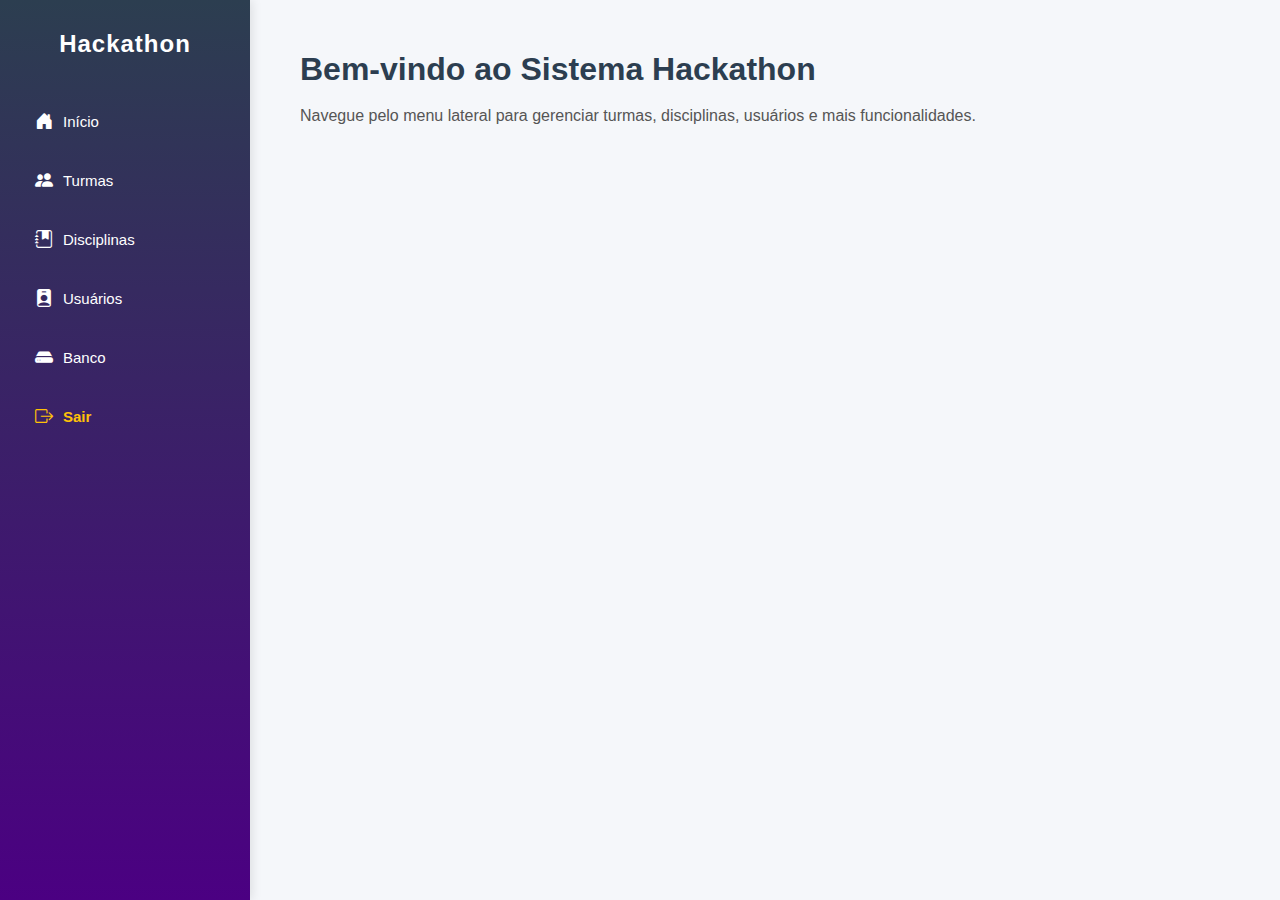
<file: hackathon/src/main/resources/templates/index.html>
<!DOCTYPE html>
<html lang="pt-BR" xmlns:th="http://www.thymeleaf.org" xmlns:sec="http://www.w3.org/1999/xhtml">
<head>
    <meta charset="UTF-8">
    <title>Hackathon</title>
    <meta name="viewport" content="width=device-width, initial-scale=1">

    <!-- Bootstrap e ícones -->
    <link href="https://cdn.jsdelivr.net/npm/bootstrap@5.3.0-alpha3/dist/css/bootstrap.min.css" rel="stylesheet">
    <link href="https://cdn.jsdelivr.net/npm/bootstrap-icons@1.10.5/font/bootstrap-icons.css" rel="stylesheet">

    <style>
        body {
            margin: 0;
            display: flex;
            font-family: 'Segoe UI', Tahoma, Geneva, Verdana, sans-serif;
            background-color: #f5f7fa;
        }

        .sidebar {
            width: 250px;
            height: 100vh;
            background: linear-gradient(to bottom, #2c3e50, #4b0082); /* azul escuro para roxo */
            color: #ffffff;
            padding: 30px 20px;
            box-shadow: 2px 0 10px rgba(0, 0, 0, 0.1);
        }

        .sidebar h2 {
            font-size: 24px;
            font-weight: 600;
            text-align: center;
            margin-bottom: 40px;
            letter-spacing: 1px;
        }

        .sidebar a {
            display: flex;
            align-items: center;
            color: #ffffff;
            text-decoration: none;
            padding: 10px 15px;
            margin-bottom: 12px;
            border-radius: 6px;
            transition: all 0.3s ease;
            font-size: 15px;
        }

        .sidebar a i {
            margin-right: 10px;
            font-size: 18px;
        }

        .sidebar a:hover {
            background-color: rgba(255, 255, 255, 0.1);
            padding-left: 20px;
        }

        .main-content {
            flex-grow: 1;
            padding: 50px;
        }

        .main-content h1 {
            font-size: 32px;
            font-weight: 600;
            color: #2c3e50;
        }

        .main-content p {
            font-size: 16px;
            color: #555;
        }

        @media (max-width: 768px) {
            .sidebar {
                display: none;
            }
        }
    </style>
</head>
<body>

<!-- Sidebar -->
<div class="sidebar">
    <h2>Hackathon</h2>
    <a th:href="@{/}"><i class="bi bi-house-door-fill"></i> Início</a>
    <a th:href="@{/turmas}"><i class="bi bi-people-fill"></i> Turmas</a>
    <a th:href="@{/disciplinas}"><i class="bi bi-journal-bookmark-fill"></i> Disciplinas</a>
    <a sec:authorize="hasRole('ADMIN')" th:href="@{/usuarios}"><i class="bi bi-person-badge-fill"></i> Usuários</a>
    <a sec:authorize="hasRole('ADMIN')" th:href="@{/banco}" target="_blank"><i class="bi bi-hdd-fill"></i> Banco</a>
    <a th:href="@{/logout}" class="text-warning fw-semibold"><i class="bi bi-box-arrow-right"></i> Sair</a>
</div>

<!-- Conteúdo principal -->
<div class="main-content">
    <h1>Bem-vindo ao Sistema Hackathon</h1>
    <p class="mt-3">Navegue pelo menu lateral para gerenciar turmas, disciplinas, usuários e mais funcionalidades.</p>
</div>

</body>
</html>
</file>
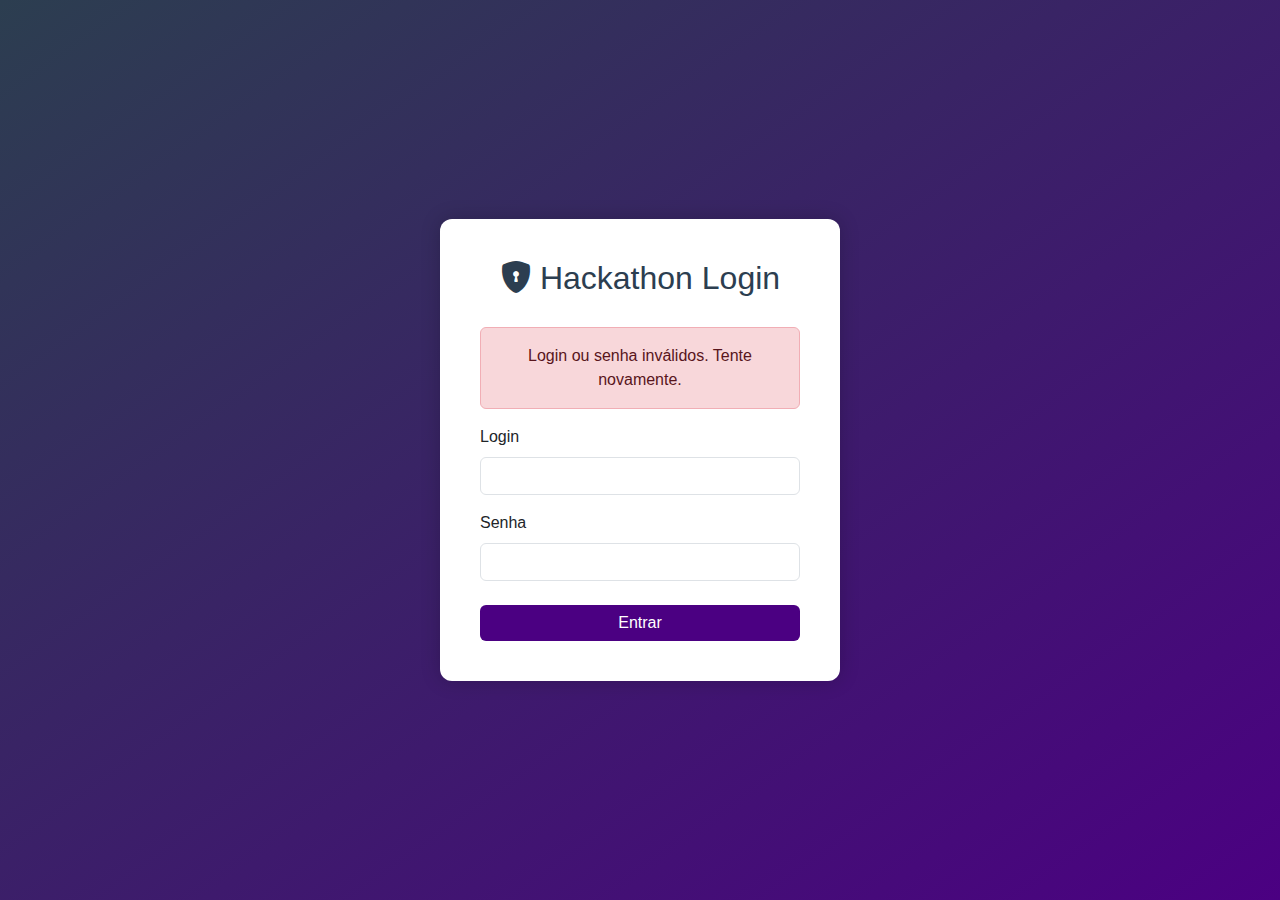
<file: hackathon/src/main/resources/templates/login.html>
<!DOCTYPE html>
<html lang="pt-BR" xmlns:th="http://www.thymeleaf.org">
<head>
    <meta charset="UTF-8">
    <title>Login - Hackathon</title>
    <meta name="viewport" content="width=device-width, initial-scale=1">

    <!-- Bootstrap + Icons -->
    <link href="https://cdn.jsdelivr.net/npm/bootstrap@5.3.0-alpha3/dist/css/bootstrap.min.css" rel="stylesheet">
    <link href="https://cdn.jsdelivr.net/npm/bootstrap-icons@1.10.5/font/bootstrap-icons.css" rel="stylesheet">

    <style>
        body {
            margin: 0;
            height: 100vh;
            display: flex;
            align-items: center;
            justify-content: center;
            background: linear-gradient(to bottom right, #2c3e50, #4b0082);
            font-family: 'Segoe UI', Tahoma, Geneva, Verdana, sans-serif;
        }

        .login-box {
            background-color: #ffffff;
            padding: 40px;
            border-radius: 12px;
            box-shadow: 0 0 20px rgba(0,0,0,0.2);
            width: 100%;
            max-width: 400px;
        }

        .login-box h2 {
            margin-bottom: 30px;
            text-align: center;
            color: #2c3e50;
        }

        .form-control:focus {
            border-color: #4b0082;
            box-shadow: 0 0 0 0.2rem rgba(75, 0, 130, 0.25);
        }

        .btn-login {
            background-color: #4b0082;
            border: none;
        }

        .btn-login:hover {
            background-color: #3a0066;
        }
    </style>
</head>
<body>

<div class="login-box">
    <h2><i class="bi bi-shield-lock-fill me-2"></i>Hackathon Login</h2>


    <div th:if="${param.error}" class="alert alert-danger text-center" role="alert">
        Login ou senha inválidos. Tente novamente.
    </div>

    <form th:action="@{/login}" method="post">
        <div class="mb-3">
            <label class="form-label" for="username">Login</label>
            <input class="form-control" id="username" name="username" type="text" required>
        </div>

        <div class="mb-4">
            <label class="form-label" for="password">Senha</label>
            <input class="form-control" id="password" name="password" type="password" required>
        </div>

        <div class="d-grid">
            <button class="btn btn-login text-white" type="submit">Entrar</button>
        </div>
    </form>
</div>

</body>
</html>
</file>
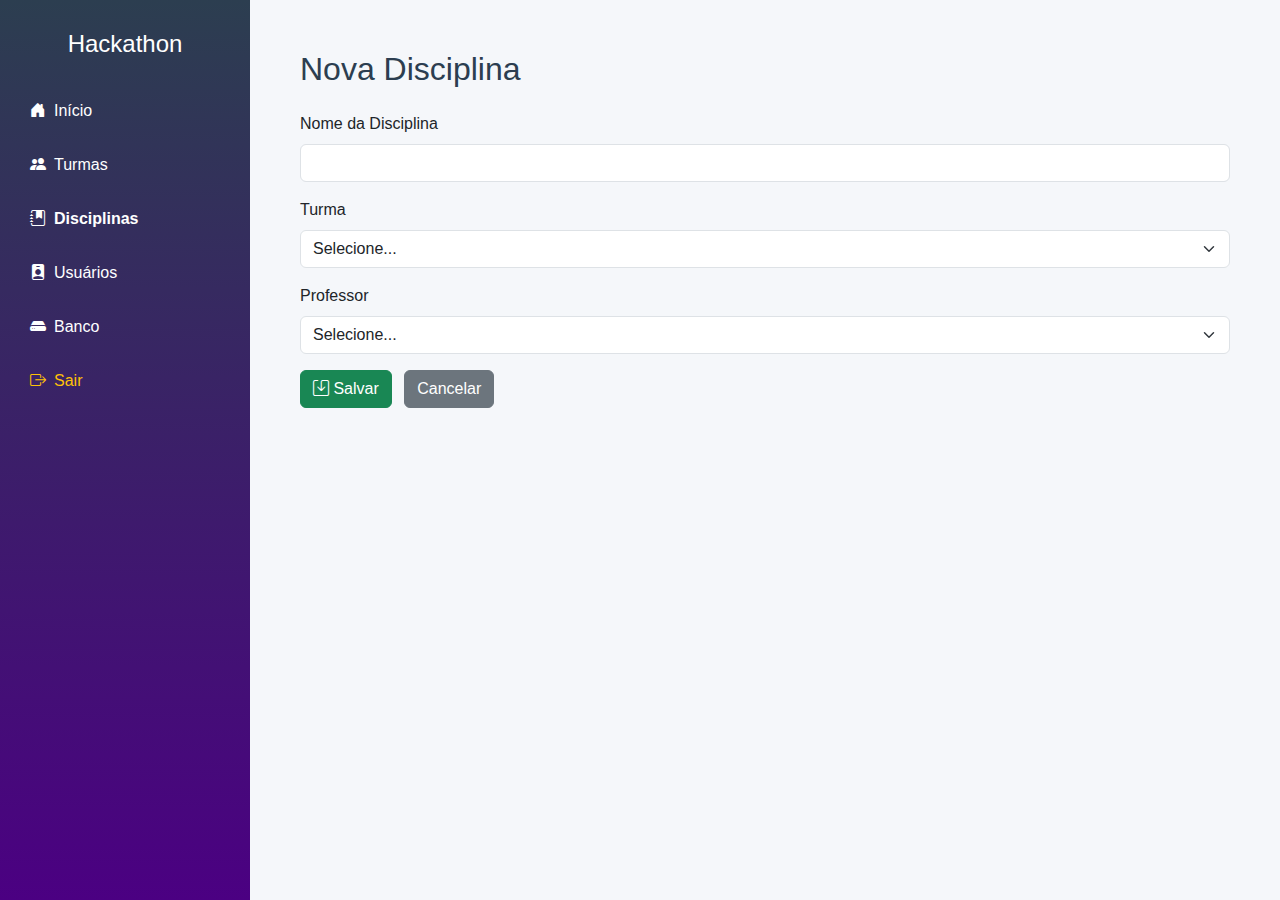
<file: hackathon/src/main/resources/templates/disciplinas/formulario.html>
<!DOCTYPE html>
<html lang="pt-BR" xmlns:th="http://www.thymeleaf.org">
<head>
    <meta charset="UTF-8">
    <title>Cadastro de Disciplina - Hackathon</title>
    <link href="https://cdn.jsdelivr.net/npm/bootstrap@5.3.0-alpha3/dist/css/bootstrap.min.css" rel="stylesheet">
    <link href="https://cdn.jsdelivr.net/npm/bootstrap-icons@1.10.5/font/bootstrap-icons.css" rel="stylesheet">
    <style>
        body {
            display: flex;
            font-family: 'Segoe UI', sans-serif;
        }

        .sidebar {
            width: 250px;
            height: 100vh;
            background: linear-gradient(to bottom, #2c3e50, #4b0082);
            color: white;
            padding: 30px 20px;
        }

        .sidebar h2 {
            text-align: center;
            font-size: 24px;
            margin-bottom: 30px;
        }

        .sidebar a {
            color: white;
            display: block;
            padding: 10px;
            border-radius: 5px;
            text-decoration: none;
            margin-bottom: 10px;
            transition: 0.3s;
        }

        .sidebar a:hover {
            background-color: rgba(255, 255, 255, 0.1);
            padding-left: 15px;
        }

        .main-content {
            flex: 1;
            padding: 50px;
            background-color: #f5f7fa;
        }

        .main-content h2 {
            color: #2c3e50;
        }
    </style>
</head>
<body>

<div class="sidebar">
    <h2>Hackathon</h2>
    <a th:href="@{/}"><i class="bi bi-house-door-fill me-2"></i>Início</a>
    <a th:href="@{/turmas}"><i class="bi bi-people-fill me-2"></i>Turmas</a>
    <a th:href="@{/disciplinas}" class="fw-bold"><i class="bi bi-journal-bookmark-fill me-2"></i>Disciplinas</a>
    <a sec:authorize="hasRole('ADMIN')" th:href="@{/usuarios}"><i class="bi bi-person-badge-fill me-2"></i>Usuários</a>
    <a sec:authorize="hasRole('ADMIN')" th:href="@{/banco}" target="_blank"><i class="bi bi-hdd-fill me-2"></i>Banco</a>
    <a th:href="@{/logout}" class="text-warning"><i class="bi bi-box-arrow-right me-2"></i>Sair</a>
</div>

<div class="main-content">
    <h2 th:text="${disciplina.id != null} ? 'Editar Disciplina' : 'Nova Disciplina'">Nova Disciplina</h2>

    <form th:action="@{/disciplinas/salvar}" th:object="${disciplina}" method="post" class="mt-4">
        <input type="hidden" th:field="*{id}"/>

        <div class="mb-3">
            <label class="form-label" for="nome">Nome da Disciplina</label>
            <input class="form-control" id="nome" th:field="*{nome}" required/>
        </div>

        <div class="mb-3">
            <label class="form-label" for="turma">Turma</label>
            <select class="form-select" id="turma" th:field="*{turma.id}" required>
                <option value="disabled selected" >Selecione...</option>
                <option th:each="turma : ${turmas}"
                        th:value="${turma.id}"
                        th:text="${turma.nome}"></option>
            </select>
        </div>

        <div class="mb-3">
            <label class="form-label" for="professor">Professor</label>
            <select class="form-select" id="professor" th:field="*{professor.id}" required>
                <option value="disabled selected" >Selecione...</option>
                <option th:each="prof : ${professores}"
                        th:value="${prof.id}"
                        th:text="${prof.usuario.nome}"></option>
            </select>
        </div>

        <button type="submit" class="btn btn-success"><i class="bi bi-save"></i> Salvar</button>
        <a th:href="@{/disciplinas}" class="btn btn-secondary ms-2">Cancelar</a>
    </form>
</div>

</body>
</html>
</file>
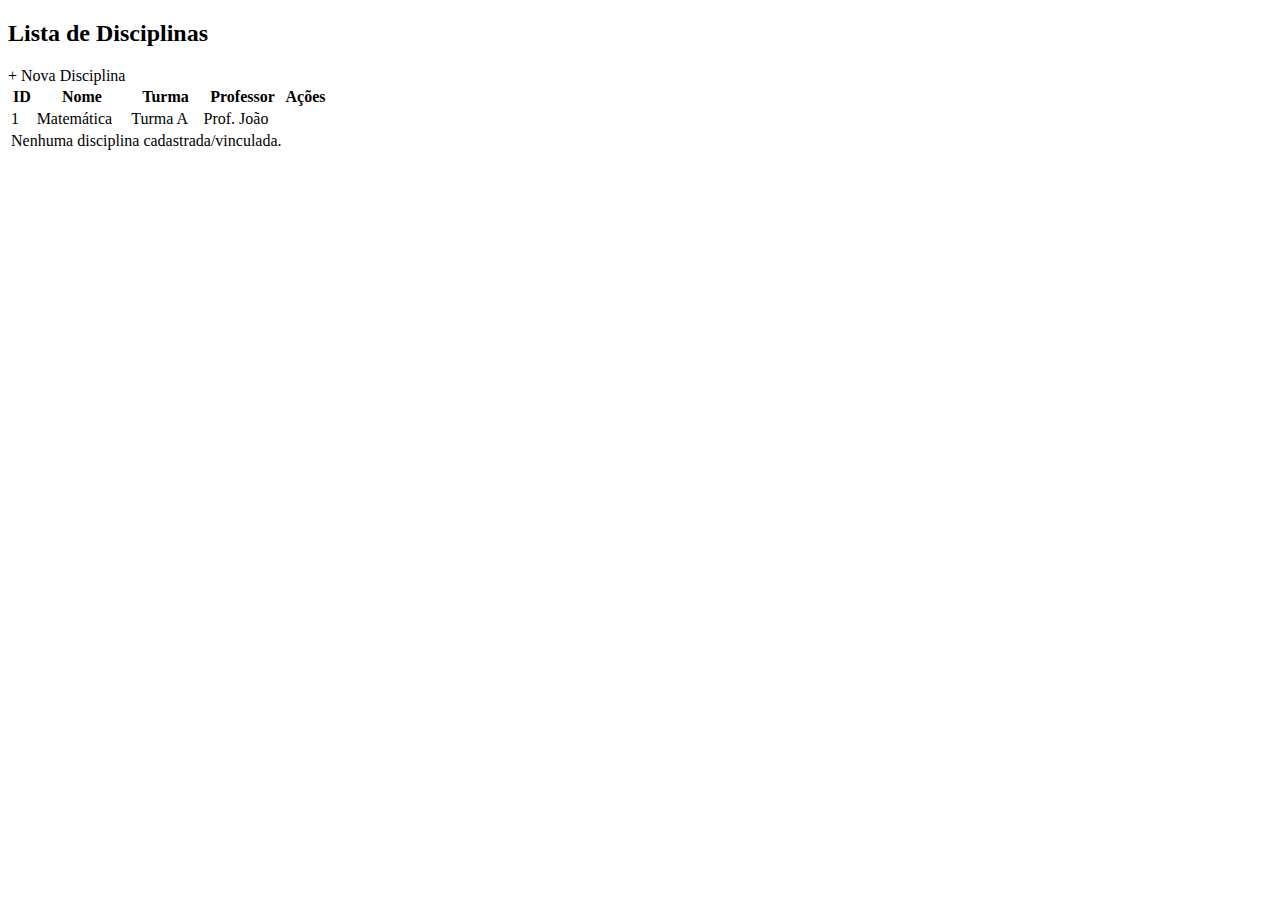
<file: hackathon/src/main/resources/templates/disciplinas/lista.html>
<!DOCTYPE html>
<html lang="pt-BR" xmlns:th="http://www.thymeleaf.org" xmlns:sec="http://www.w3.org/1999/xhtml">
<head th:include="index :: head">
    <meta charset="UTF-8">
    <title th:text="Hackathon - Disciplinas"></title>
</head>
<body>

<div th:include="index :: sidebar"></div>

<div class="main-content">
    <div class="d-flex justify-content-between align-items-center mb-4">
        <h2>Lista de Disciplinas</h2>
        <a class="btn btn-primary" th:href="@{/disciplinas/nova}" sec:authorize="hasRole('ADMIN')">+ Nova Disciplina</a>
    </div>

    <table class="table table-striped">
        <thead class="table-dark">
        <tr>
            <th>ID</th>
            <th>Nome</th>
            <th>Turma</th>
            <th>Professor</th>
            <th sec:authorize="hasRole('ADMIN')">Ações</th>
        </tr>
        </thead>
        <tbody>
        <tr th:each="disciplina : ${disciplinas}">
            <td th:text="${disciplina.id}">1</td>
            <td th:text="${disciplina.nome}">Matemática</td>
            <td th:text="${disciplina.turma.nome}">Turma A</td>
            <td th:text="${disciplina.professor.usuario.nome}">Prof. João</td>
            <td sec:authorize="hasRole('ADMIN')">
                <a class="btn btn-warning btn-sm" th:href="@{/disciplinas/editar/{id}(id=${disciplina.id})}">
                    <i class="bi bi-pencil-square"></i>
                </a>
                <a class="btn btn-danger btn-sm" th:href="@{/disciplinas/deletar/{id}(id=${disciplina.id})}"
                   onclick="return confirm('Deseja realmente excluir esta disciplina?');">
                    <i class="bi bi-trash-fill"></i>
                </a>
            </td>
        </tr>
        <tr th:if="${#lists.isEmpty(disciplinas)}">
            <td colspan="4" class="text-center">Nenhuma disciplina cadastrada/vinculada.</td>
        </tr>
        </tbody>
    </table>
</div>

</body>
</html>
</file>
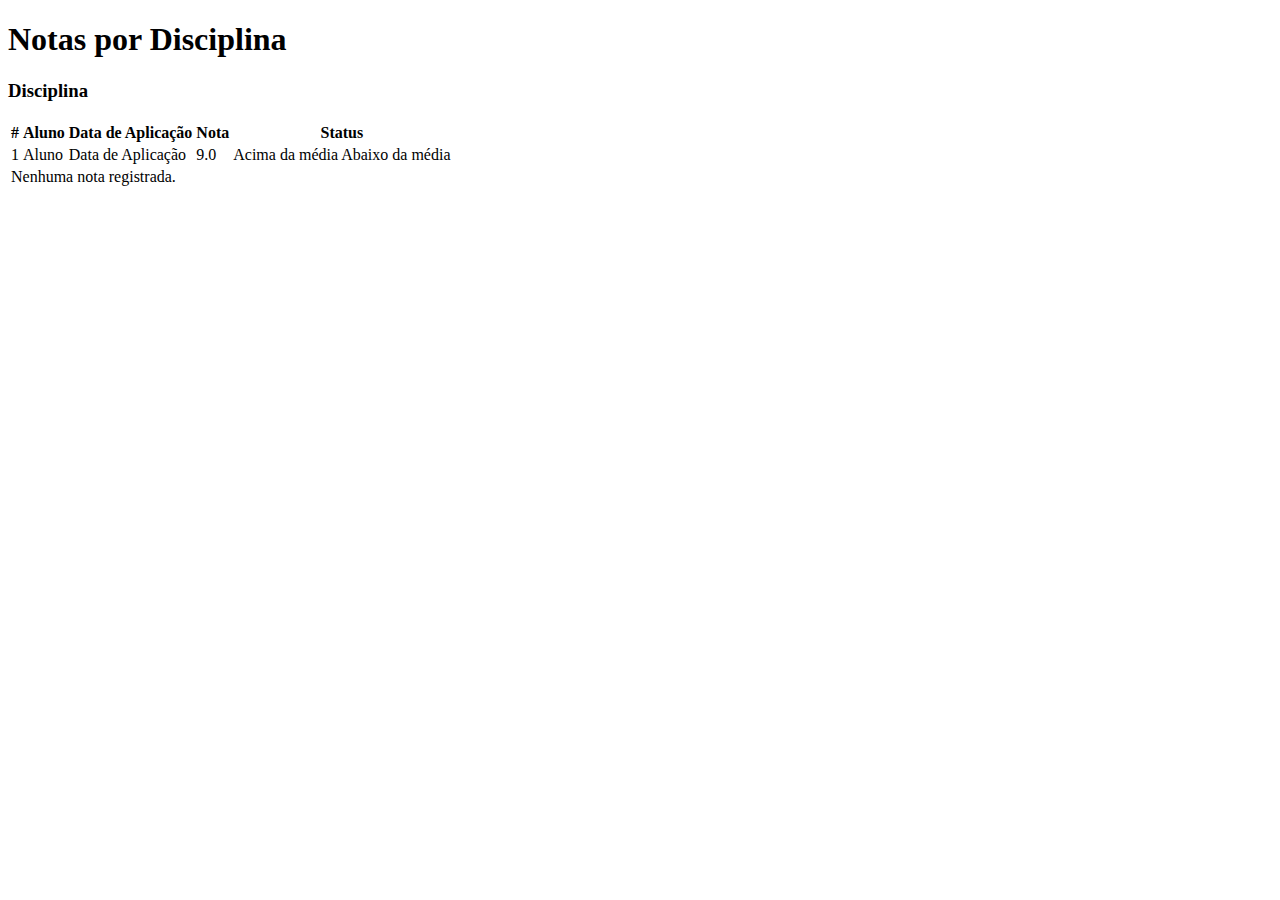
<file: hackathon/src/main/resources/templates/notas/lista.html>
<!DOCTYPE html>
<html lang="pt-BR" xmlns:th="http://www.thymeleaf.org">
<head th:include="index :: head">
  <meta charset="UTF-8">
  <title>Notas por Disciplina</title>
</head>
<body>
<div th:include="index :: sidebar"></div>

<div class="main-content">
  <h1 class="mb-4">Notas por Disciplina</h1>

  <div th:each="agrupamento : ${notasAgrupadas}" class="mb-5">
    <h3 th:text="${agrupamento.nomeDisciplina}" class="mb-3 text-primary">Disciplina</h3>

    <table class="table table-hover table-bordered bg-white">
      <thead class="table-dark">
      <tr>
        <th>#</th>
        <th>Aluno</th>
        <th>Data de Aplicação</th>
        <th>Nota</th>
        <th>Status</th>
      </tr>
      </thead>
      <tbody>
      <tr th:each="nota, iterStat : ${agrupamento.notas}">
        <td th:text="${iterStat.index + 1}">1</td>
        <td th:text="${nota.alunoNome}">Aluno</td>
        <td th:text="${#temporals.format(nota.data, 'dd/MM/yyyy')}">Data de Aplicação</td>
        <td th:text="${nota.notaTotal}">9.0</td>
        <td>
                    <span th:if="${nota.notaTotal >= 7}"
                          class="text-success fw-bold">Acima da média</span>
          <span th:if="${nota.notaTotal < 7}"
                class="text-danger fw-bold">Abaixo da média</span>
        </td>
      </tr>
      <tr th:if="${#lists.isEmpty(agrupamento.notas)}">
        <td colspan="5" class="text-center">Nenhuma nota registrada.</td>
      </tr>
      </tbody>
    </table>
  </div>
</div>
</body>
</html>
</file>
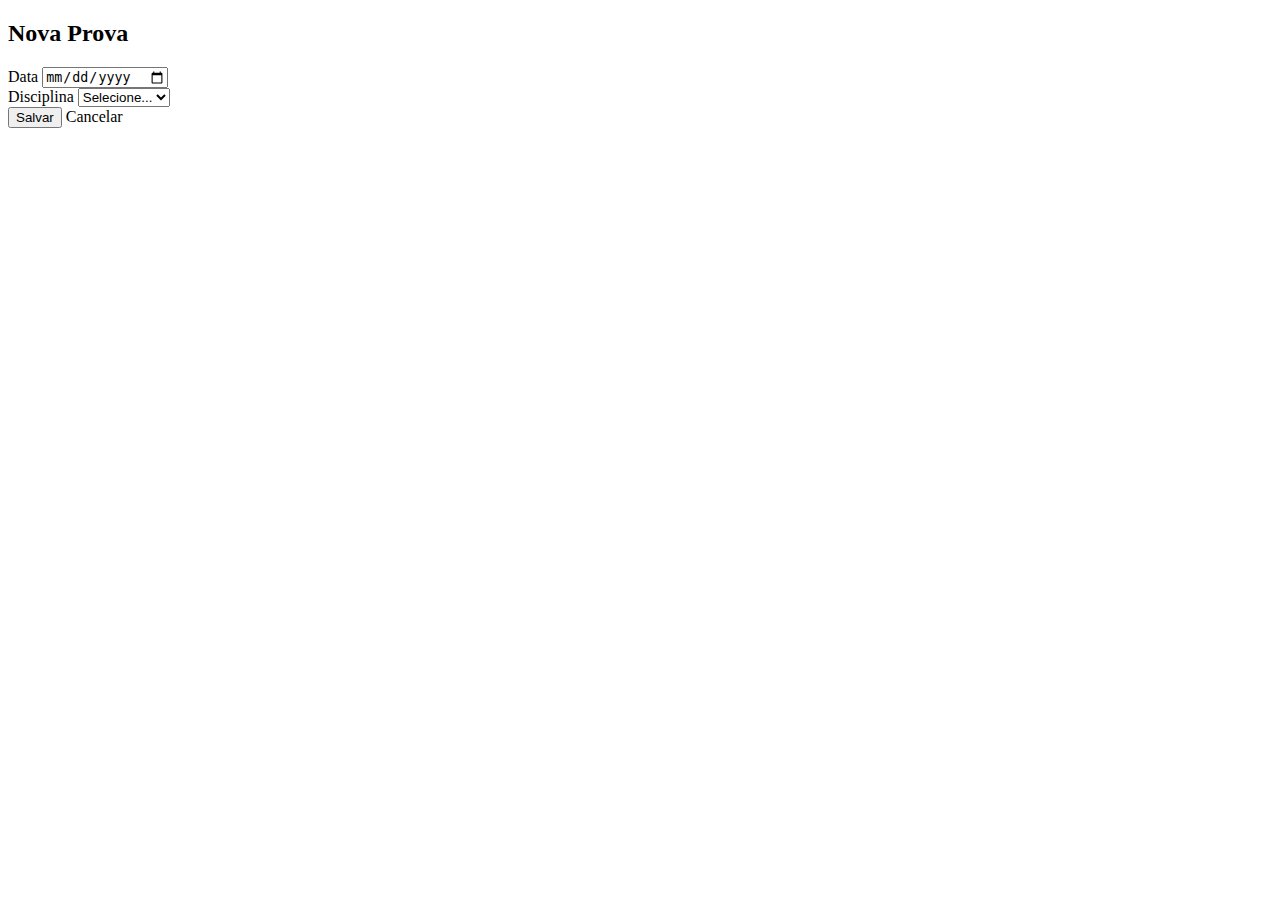
<file: hackathon/src/main/resources/templates/provas/formulario.html>
<!DOCTYPE html>
<html lang="pt-BR" xmlns:th="http://www.thymeleaf.org">
<head th:include="index :: head">
    <meta charset="UTF-8">
    <title th:text="Hackathon - Questões"></title>
</head>
<body>

<div th:include="index :: sidebar"></div>

<div class="main-content">
    <h2 th:text="${prova.id != null} ? 'Editar Prova' : 'Nova Prova'">Nova Prova</h2>

    <form th:action="@{/provas/salvar}" th:object="${prova}" method="post" class="mt-4">
        <input type="hidden" th:field="*{id}"/>

        <div class="mb-3">
            <label class="form-label" for="data">Data</label>
            <input class="form-control" id="data" name="data" type="date"
                   th:value="${prova.data != null ? #temporals.format(prova.data, 'yyyy-MM-dd') : ''}" required />
        </div>

        <div class="mb-3">
            <label class="form-label" for="disciplina">Disciplina</label>
            <select class="form-select" id="disciplina" th:field="*{disciplina.id}" required>
                <option disabled selected value="0" >Selecione...</option>
                <option th:each="disciplina : ${disciplinas}"
                        th:value="${disciplina.id}"
                        th:text="${disciplina.nome}"></option>
            </select>
        </div>

        <button type="submit" class="btn btn-success"><i class="bi bi-save"></i> Salvar</button>
        <a th:href="@{/provas}" class="btn btn-secondary ms-2">Cancelar</a>
    </form>
</div>

</body>
</html>
</file>
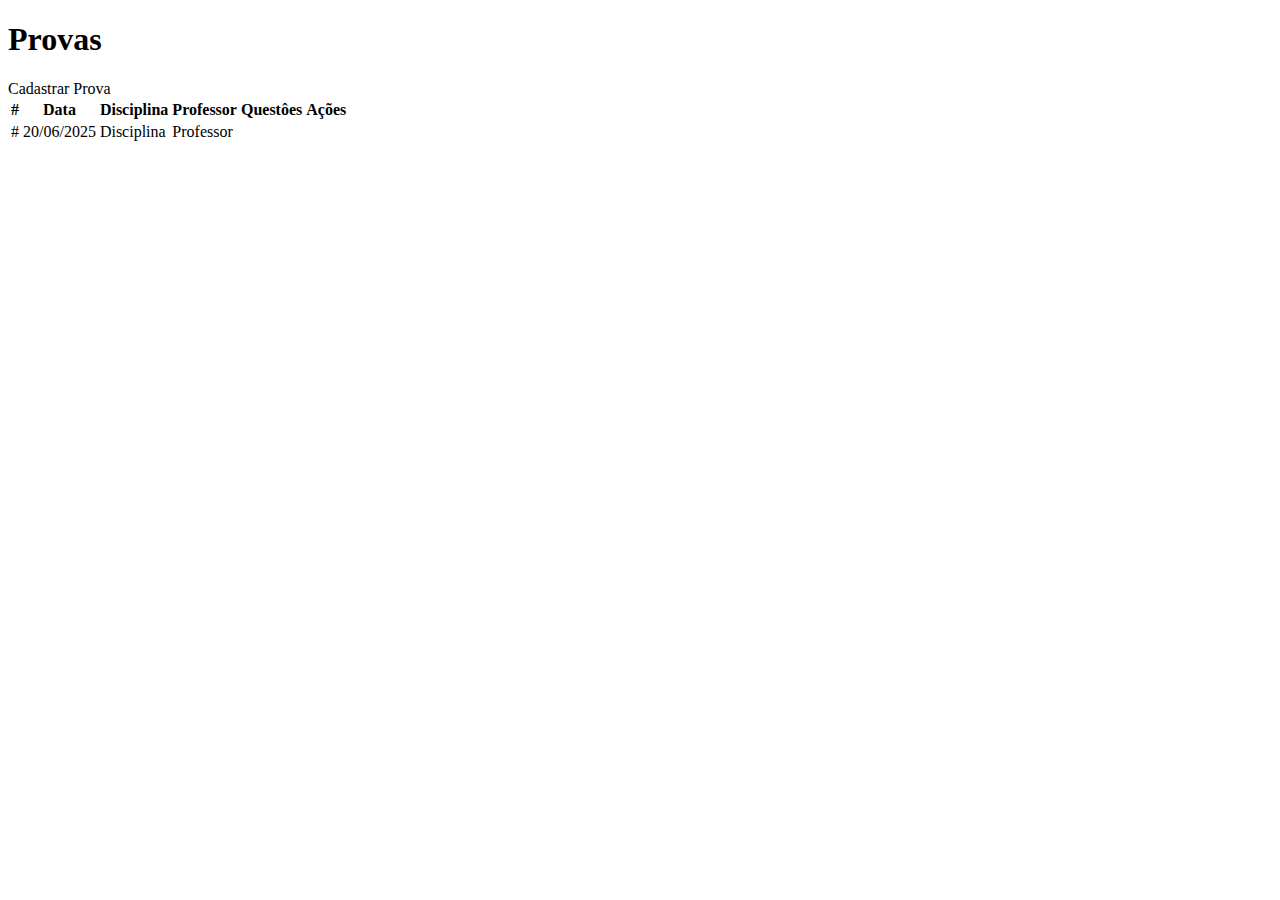
<file: hackathon/src/main/resources/templates/provas/lista.html>
<!DOCTYPE html>
<html lang="en" xmlns:th="http://www.thymeleaf.org">
<head th:include="index :: head">
    <meta charset="UTF-8">
    <title th:text="Hackathon - Provas"></title>
</head>
<body>
<div th:include="index :: sidebar"></div>

<div class="main-content">
    <div class="d-flex justify-content-between align-items-center mb-3">
        <h1>Provas</h1>
        <a th:href="@{/provas/nova}" class="btn btn-primary">
            <i class="bi bi-plus-circle me-1"></i> Cadastrar Prova
        </a>
    </div>

    <table class="table table-hover table-bordered bg-white">
        <thead class="table-dark">
        <tr>
            <th>#</th>
            <th>Data</th>
            <th>Disciplina</th>
            <th>Professor</th>
            <th>Questôes</th>
            <th>Ações</th>
        </tr>
        </thead>
        <tbody>
        <tr th:each="prova : ${provas}">
            <td th:text="${prova.id}">#</td>
            <td th:text="${#temporals.format(prova.data, 'dd/MM/yyyy')}">20/06/2025</td>
            <td th:text="${prova.disciplina.nome}">Disciplina</td>
            <td th:text="${prova.disciplina.professor.usuario.nome}">Professor</td>
            <td>
                <a th:href="@{'/questoes/prova/' + ${prova.id} + '/cadastrar'}" class="btn btn-sm btn-primary me-1" title="Cadastrar questão">
                    <i class="bi bi-plus-circle"></i>
                </a>
            </td>
            <td>
                <a th:href="@{'/provas/editar/' + ${prova.id}}" class="btn btn-sm btn-warning me-1">
                    <i class="bi bi-pencil-fill"></i>
                </a>
                <a th:href="@{'/provas/deletar/' + ${prova.id}}"
                   class="btn btn-sm btn-danger"
                   onclick="return confirm('Tem certeza que deseja excluir esta prova?');">
                    <i class="bi bi-trash-fill"></i>
                </a>
            </td>
        </tr>
        </tbody>
    </table>
</div>
</body>
</html>
</file>
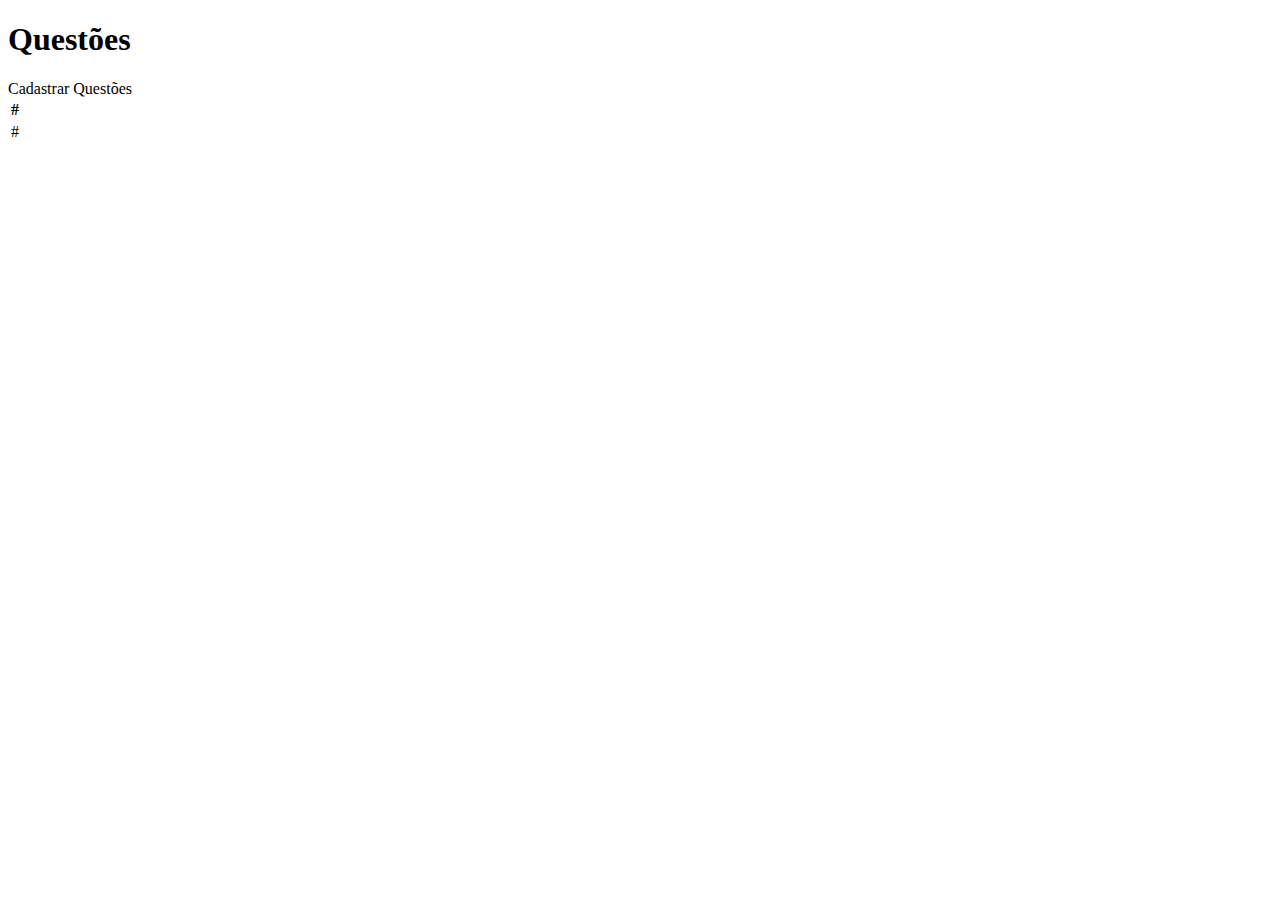
<file: hackathon/src/main/resources/templates/questoes/lista.html>
<!DOCTYPE html>
<html lang="en" xmlns:th="http://www.thymeleaf.org">
<head th:include="index :: head">
  <meta charset="UTF-8">
  <title th:text="Hackathon - Questões"></title>
</head>
<body>
<div th:include="index :: sidebar"></div>

<div class="main-content">
  <div class="d-flex justify-content-between align-items-center mb-3">
    <h1>Questões</h1>
    <a th:href="@{/questoes/nova}" class="btn btn-primary">
      <i class="bi bi-plus-circle me-1"></i> Cadastrar Questões
    </a>
  </div>

  <table class="table table-hover table-bordered bg-white">
    <thead class="table-dark">
    <tr>
      <th>#</th>
    </tr>
    </thead>
    <tbody>
    <tr th:each="questao : ${questoes}">
      <td th:text="${questao.id}">#</td>
      <td>
        <a th:href="@{'/questoes/editar/' + ${questao.id}}" class="btn btn-sm btn-warning me-1">
          <i class="bi bi-pencil-fill"></i>
        </a>
        <a th:href="@{'/questoes/deletar/' + ${questao.id}}"
           class="btn btn-sm btn-danger"
           onclick="return confirm('Tem certeza que deseja excluir esta questão?');">
          <i class="bi bi-trash-fill"></i>
        </a>
      </td>
    </tr>
    </tbody>
  </table>
</div>
</body>
</html>
</file>
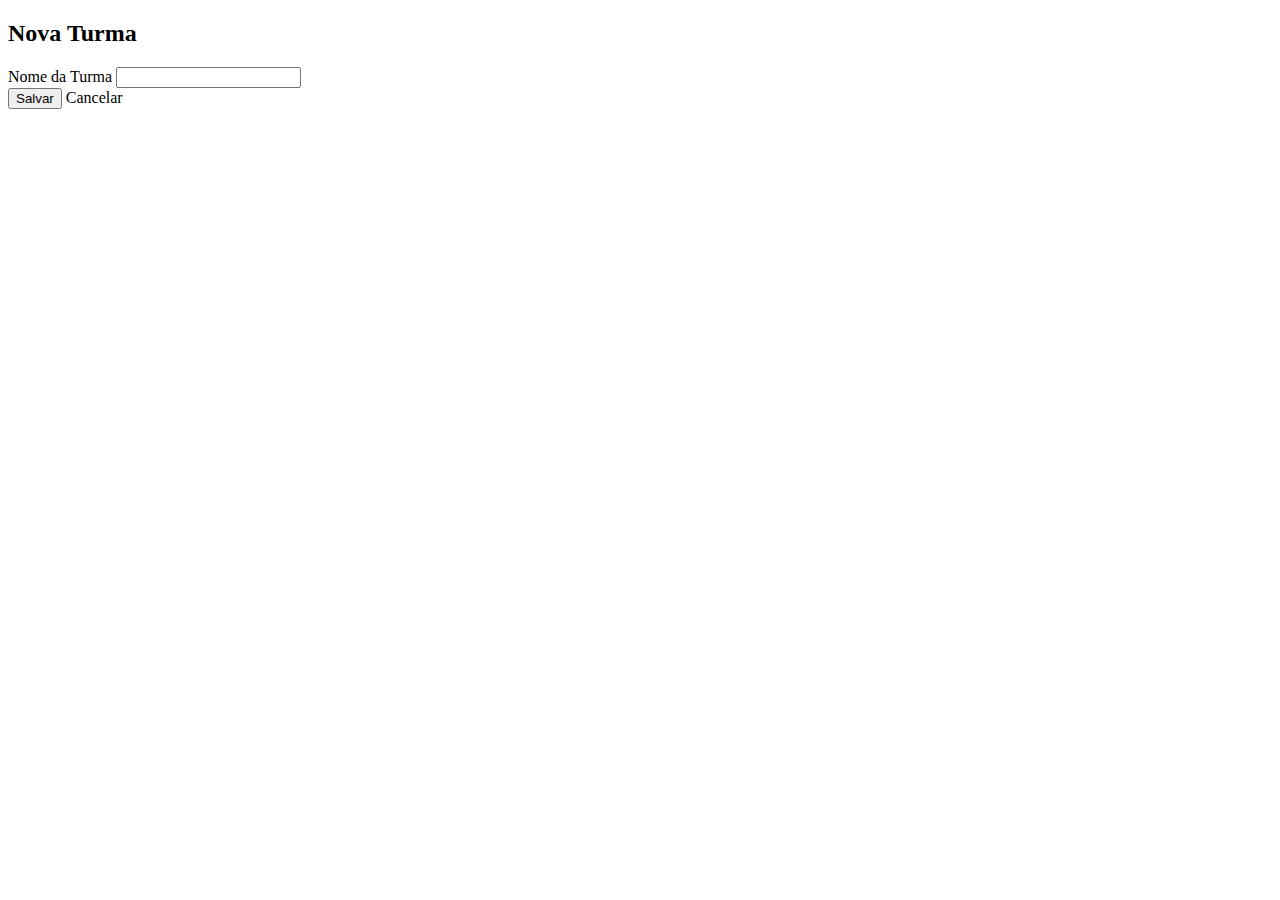
<file: hackathon/src/main/resources/templates/turmas/formulario.html>
<!DOCTYPE html>
<html lang="pt-BR" xmlns:th="http://www.thymeleaf.org">
<head th:include="index :: head">
    <meta charset="UTF-8">
    <title th:text="Hackathon - Usuários"></title>
</head>
<body>

<div th:include="index :: sidebar"></div>

<div class="main-content">
    <h2 th:text="${turma.id != null} ? 'Editar Turma' : 'Nova Turma'">Nova Turma</h2>

    <form th:action="@{/turmas/salvar}" th:object="${turma}" method="post" class="mt-4">
        <input type="hidden" th:field="*{id}"/>

        <div class="mb-3">
            <label class="form-label" for="nome">Nome da Turma</label>
            <input class="form-control" th:field="*{nome}" id="nome" required>
        </div>

        <button type="submit" class="btn btn-success"><i class="bi bi-save"></i> Salvar</button>
        <a th:href="@{/turmas}" class="btn btn-secondary ms-2">Cancelar</a>
    </form>
</div>

</body>
</html>
</file>
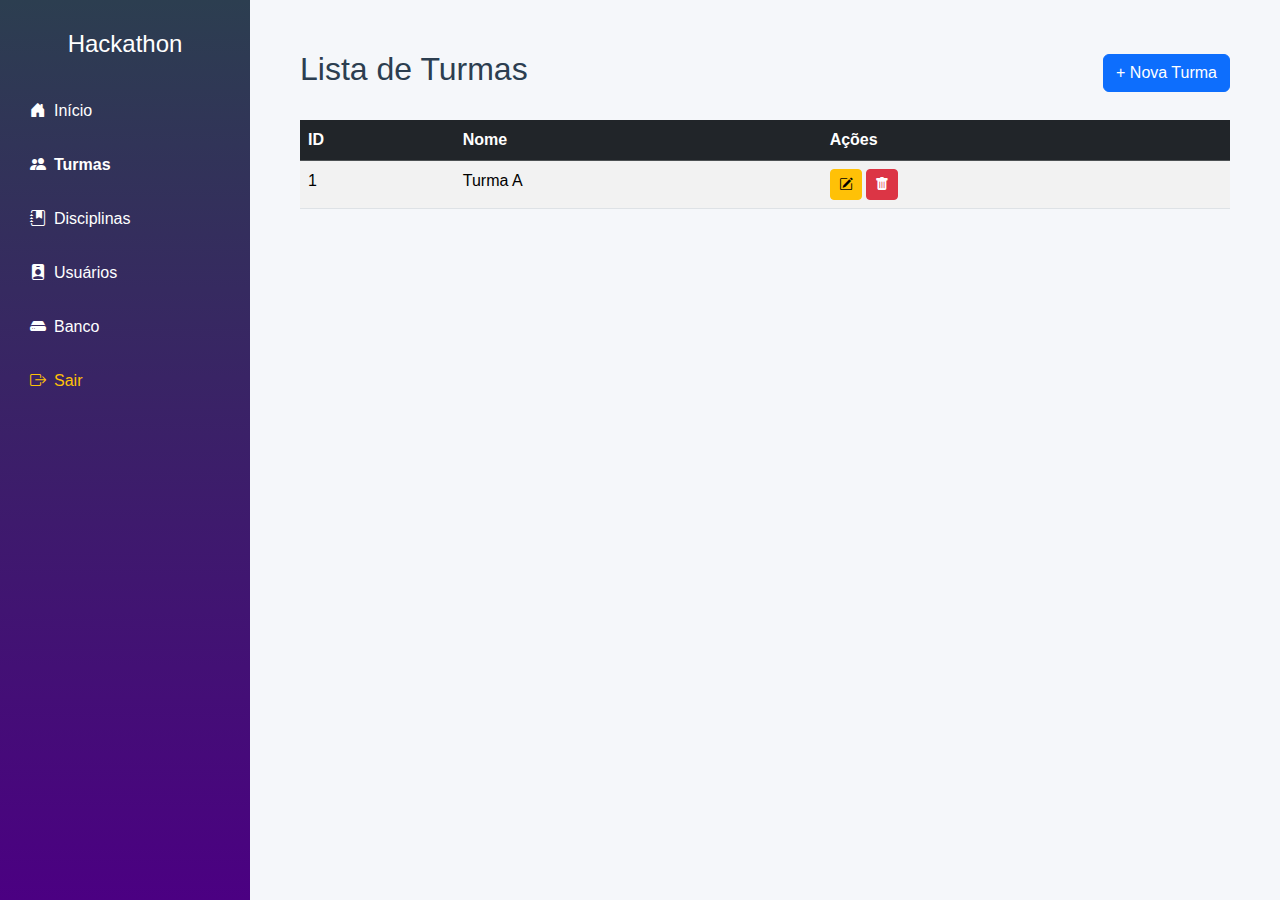
<file: hackathon/src/main/resources/templates/turmas/lista.html>
<!DOCTYPE html>
<html lang="pt-BR" xmlns:th="http://www.thymeleaf.org">
<head>
    <meta charset="UTF-8">
    <title>Turmas - Hackathon</title>
    <link href="https://cdn.jsdelivr.net/npm/bootstrap@5.3.0-alpha3/dist/css/bootstrap.min.css" rel="stylesheet">
    <link href="https://cdn.jsdelivr.net/npm/bootstrap-icons@1.10.5/font/bootstrap-icons.css" rel="stylesheet">
    <style>
        body {
            margin: 0;
            display: flex;
            font-family: 'Segoe UI', sans-serif;
        }

        .sidebar {
            width: 250px;
            height: 100vh;
            background: linear-gradient(to bottom, #2c3e50, #4b0082);
            color: white;
            padding: 30px 20px;
        }

        .sidebar h2 {
            text-align: center;
            font-size: 24px;
            margin-bottom: 30px;
        }

        .sidebar a {
            color: white;
            display: block;
            padding: 10px;
            border-radius: 5px;
            text-decoration: none;
            margin-bottom: 10px;
            transition: 0.3s;
        }

        .sidebar a:hover {
            background-color: rgba(255, 255, 255, 0.1);
            padding-left: 15px;
        }

        .main-content {
            flex: 1;
            padding: 50px;
            background-color: #f5f7fa;
        }

        .main-content h2 {
            color: #2c3e50;
        }
    </style>
</head>
<body>

<div class="sidebar">
    <h2>Hackathon</h2>
    <a th:href="@{/}"><i class="bi bi-house-door-fill me-2"></i>Início</a>
    <a th:href="@{/turmas}" class="fw-bold"><i class="bi bi-people-fill me-2"></i>Turmas</a>
    <a th:href="@{/disciplinas}"><i class="bi bi-journal-bookmark-fill me-2"></i>Disciplinas</a>
    <a sec:authorize="hasRole('ADMIN')" th:href="@{/usuarios}"><i class="bi bi-person-badge-fill me-2"></i>Usuários</a>
    <a sec:authorize="hasRole('ADMIN')" th:href="@{/banco}" target="_blank"><i class="bi bi-hdd-fill me-2"></i>Banco</a>
    <a th:href="@{/logout}" class="text-warning"><i class="bi bi-box-arrow-right me-2"></i>Sair</a>
</div>

<div class="main-content">
    <div class="d-flex justify-content-between align-items-center mb-4">
        <h2>Lista de Turmas</h2>
        <a class="btn btn-primary" th:href="@{/turmas/nova}">+ Nova Turma</a>
    </div>

    <table class="table table-striped">
        <thead class="table-dark">
        <tr>
            <th>ID</th>
            <th>Nome</th>
            <th>Ações</th>
        </tr>
        </thead>
        <tbody>
        <tr th:each="turma : ${turmas}">
            <td th:text="${turma.id}">1</td>
            <td th:text="${turma.nome}">Turma A</td>
            <td>
                <a class="btn btn-warning btn-sm" th:href="@{/turmas/editar/{id}(id=${turma.id})}"><i class="bi bi-pencil-square"></i></a>
                <a class="btn btn-danger btn-sm" th:href="@{/turmas/deletar/{id}(id=${turma.id})}" onclick="return confirm('Confirma exclusão?');">
                    <i class="bi bi-trash-fill"></i>
                </a>
            </td>
        </tr>
        </tbody>
    </table>
</div>

</body>
</html>
</file>
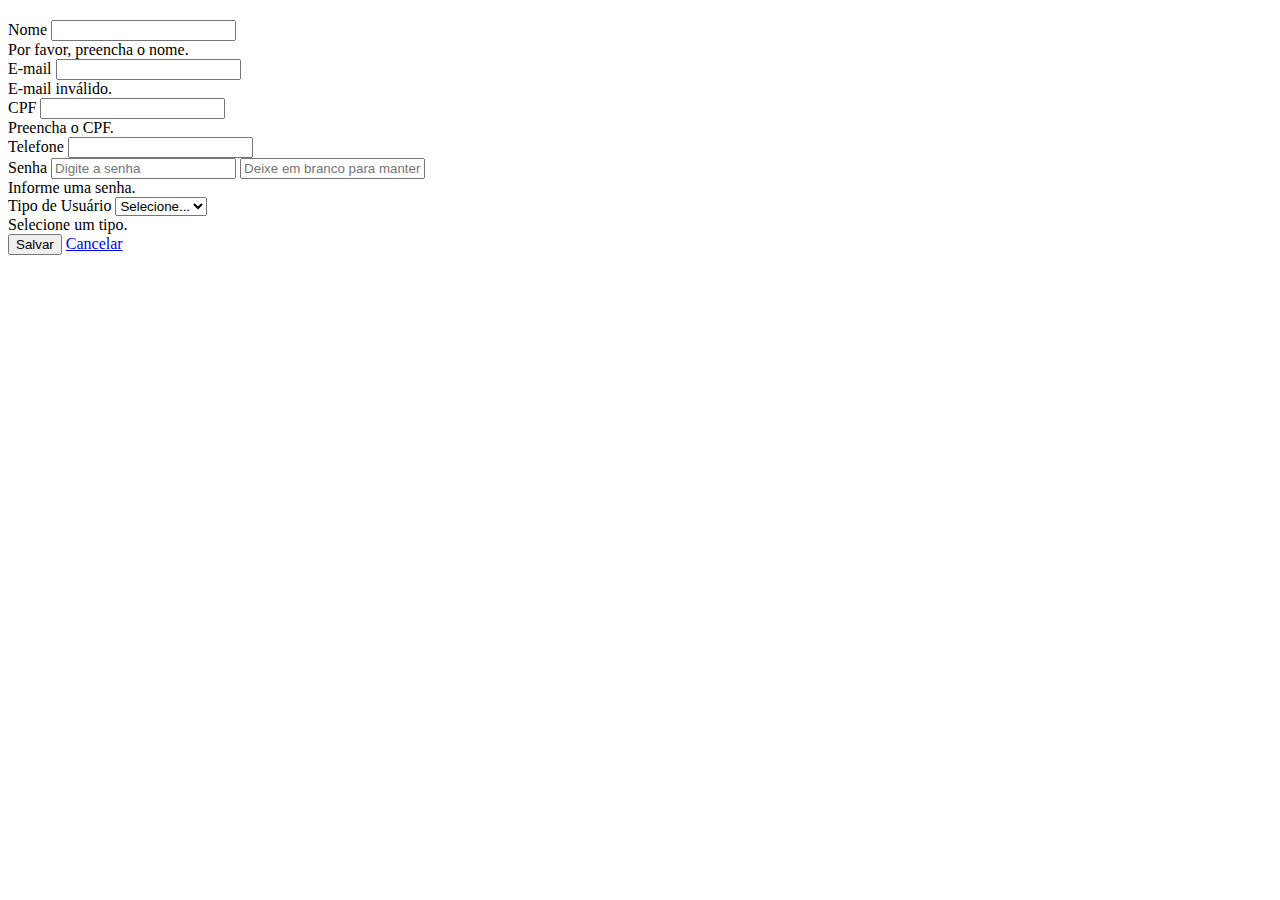
<file: hackathon/src/main/resources/templates/usuarios/form.html>
<!DOCTYPE html>
<html lang="pt-BR" xmlns:th="http://www.thymeleaf.org">
<head th:include="index :: head">
    <meta charset="UTF-8">
    <title th:text="${usuario.id == null} ? 'Cadastrar Usuário' : 'Editar Usuário'">Formulário</title>
</head>
<body>
<div th:include="index :: sidebar"></div>

<div class="main-content">
    <div class="container">
        <h2 class="mb-4" th:text="${usuario.id == null} ? 'Cadastrar Usuário' : 'Editar Usuário'"></h2>

        <form th:action="@{/usuarios}" th:object="${usuario}" method="post" class="row g-3 needs-validation" novalidate>
            <input type="hidden" th:field="*{id}"/>

            <div class="col-md-6">
                <label for="nome" class="form-label">Nome</label>
                <input type="text" class="form-control" id="nome" th:field="*{nome}" required>
                <div class="invalid-feedback">Por favor, preencha o nome.</div>
            </div>

            <div class="col-md-6">
                <label for="email" class="form-label">E-mail</label>
                <input type="email" class="form-control" id="email" th:field="*{email}" required>
                <div class="invalid-feedback">E-mail inválido.</div>
            </div>

            <div class="col-md-6">
                <label for="cpf" class="form-label">CPF</label>
                <input type="text" class="form-control" id="cpf" th:field="*{cpf}" required>
                <div class="invalid-feedback">Preencha o CPF.</div>
            </div>

            <div class="col-md-6">
                <label for="telefone" class="form-label">Telefone</label>
                <input type="text" class="form-control" id="telefone" th:field="*{telefone}">
            </div>

            <div class="col-md-6">
                <label for="senha" class="form-label">Senha</label>
                <input type="password" class="form-control" id="senha"
                       th:field="*{senha}"
                       placeholder="Digite a senha"
                       th:if="${usuario.id == null}"
                       required />

                <input type="password" class="form-control" id="senha"
                       th:field="*{senha}"
                       placeholder="Deixe em branco para manter a atual"
                       th:unless="${usuario.id == null}" />
                <div class="invalid-feedback">Informe uma senha.</div>
            </div>

            <div class="col-md-6">
                <label for="tipoUsuario" class="form-label">Tipo de Usuário</label>
                <select class="form-select" id="tipoUsuario" th:field="*{tipoUsuario.id}" required>
                    <option value="" disabled selected>Selecione...</option>
                    <option th:each="tipo : ${tipos}" th:value="${tipo.id}" th:text="${tipo.descricao}"></option>
                </select>
                <div class="invalid-feedback">Selecione um tipo.</div>
            </div>

            <div class="col-12">
                <button type="submit" class="btn btn-success">
                    <i class="bi bi-save"></i> Salvar
                </button>
                <a href="/usuarios" class="btn btn-secondary">Cancelar</a>
            </div>
        </form>
    </div>
</div>

<script>
    (function () {
        'use strict';
        var forms = document.querySelectorAll('.needs-validation');
        Array.prototype.slice.call(forms)
            .forEach(function (form) {
                form.addEventListener('submit', function (event) {
                    if (!form.checkValidity()) {
                        event.preventDefault();
                        event.stopPropagation();
                    }
                    form.classList.add('was-validated');
                }, false);
            });
    })();
</script>
</body>
</html>
</file>
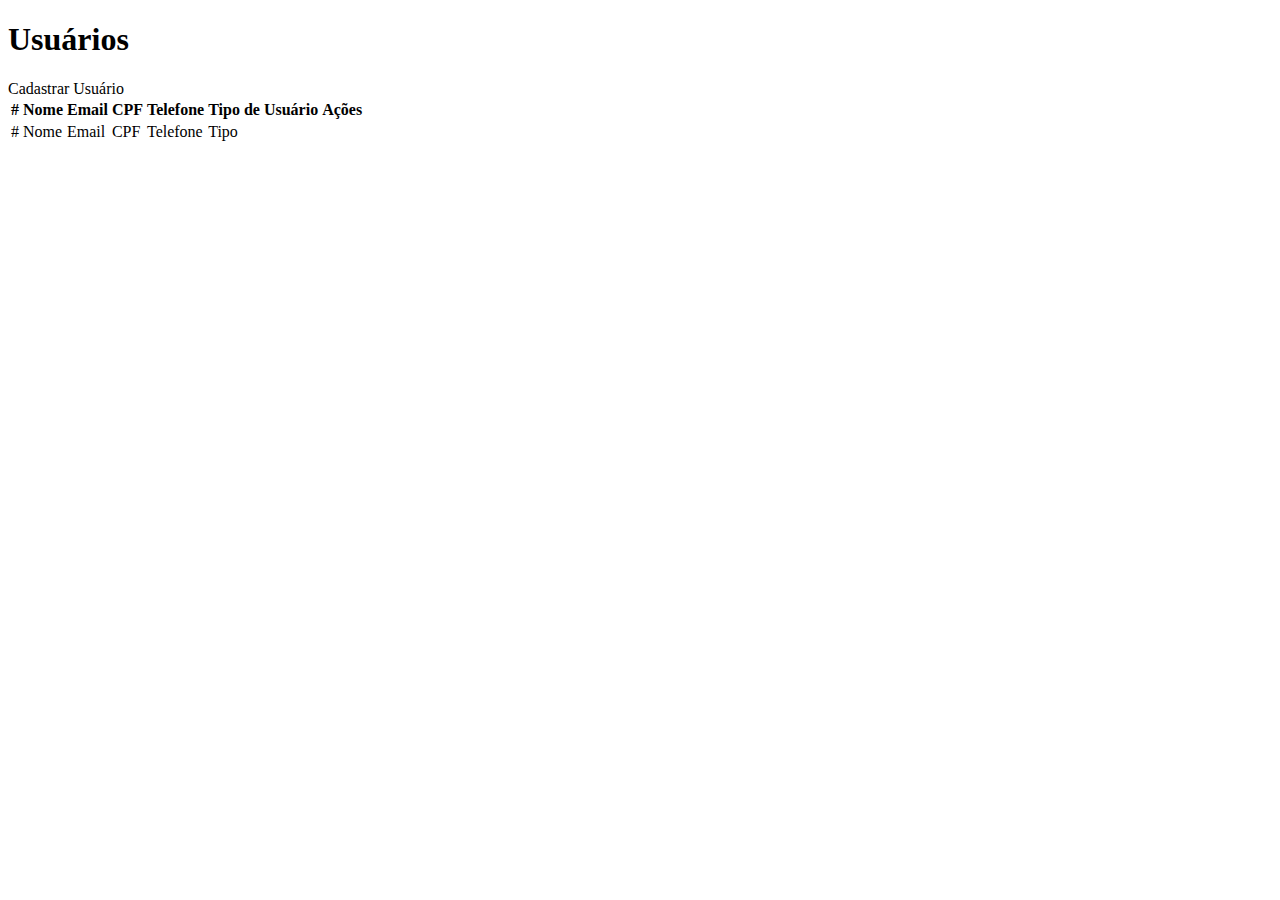
<file: hackathon/src/main/resources/templates/usuarios/lista.html>
<!DOCTYPE html>
<html lang="en" xmlns:th="http://www.thymeleaf.org">
<head th:include="index :: head">
    <meta charset="UTF-8">
    <title th:text="Hackathon - Usuários"></title>
</head>
<body>
    <div th:include="index :: sidebar"></div>

    <div class="main-content">
        <div class="d-flex justify-content-between align-items-center mb-3">
            <h1>Usuários</h1>
            <a th:href="@{/usuarios/cadastrar}" class="btn btn-primary">
                <i class="bi bi-plus-circle me-1"></i> Cadastrar Usuário
            </a>
        </div>

        <table class="table table-hover table-bordered bg-white">
            <thead class="table-dark">
            <tr>
                <th>#</th>
                <th>Nome</th>
                <th>Email</th>
                <th>CPF</th>
                <th>Telefone</th>
                <th>Tipo de Usuário</th>
                <th>Ações</th>
            </tr>
            </thead>
            <tbody>
            <tr th:each="usuario : ${usuarios}">
                <td th:text="${usuario.id}">#</td>
                <td th:text="${usuario.nome}">Nome</td>
                <td th:text="${usuario.email}">Email</td>
                <td th:text="${usuario.cpf}">CPF</td>
                <td th:text="${usuario.telefone}">Telefone</td>
                <td th:text="${usuario.tipoUsuario.descricao}">Tipo</td>
                <td>
                    <a th:href="@{'/usuarios/editar/' + ${usuario.id}}" class="btn btn-sm btn-warning me-1">
                        <i class="bi bi-pencil-fill"></i>
                    </a>
                    <a th:href="@{'/usuarios/deletar/' + ${usuario.id}}"
                       class="btn btn-sm btn-danger"
                       onclick="return confirm('Tem certeza que deseja excluir este usuário?');">
                        <i class="bi bi-trash-fill"></i>
                    </a>
                </td>
            </tr>
            </tbody>
        </table>
    </div>
</body>
</html>
</file>
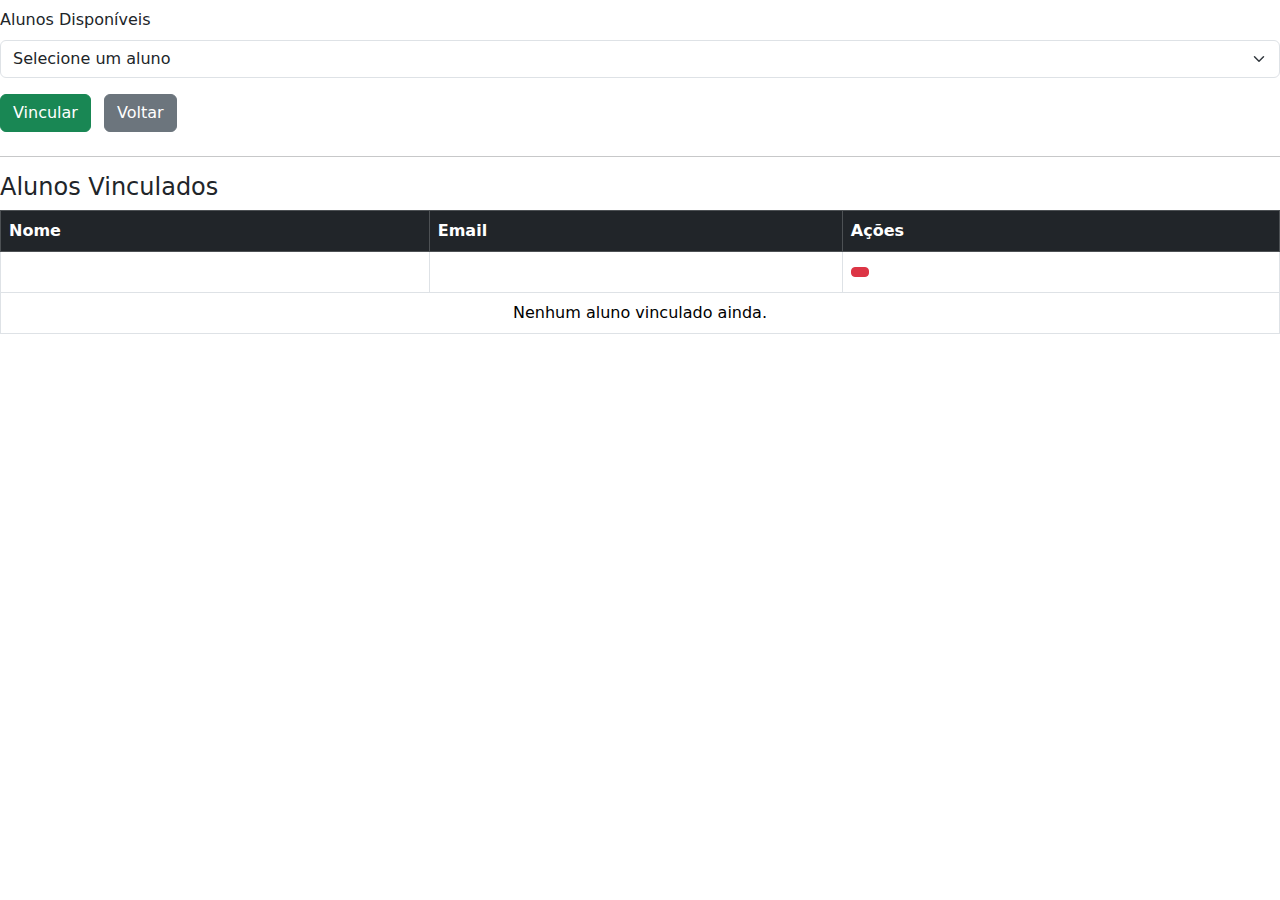
<file: hackathon/src/main/resources/templates/vinculoAlunosTurmas/formulario.html>
<!DOCTYPE html>
<html lang="pt-BR" xmlns:th="http://www.thymeleaf.org">
<head th:include="index :: head">
  <meta charset="UTF-8">
  <title>Vincular Alunos - Turma [[${turma.nome}]]</title>
  <link href="https://cdn.jsdelivr.net/npm/bootstrap@5.3.0-alpha3/dist/css/bootstrap.min.css" rel="stylesheet"/>
</head>
<body>

<div th:include="index :: sidebar"></div>

<div class="main-content">
  <h2 th:text="'Vincular Alunos à Turma: ' + ${turma.nome}"></h2>

  <form th:action="@{/vinculo-aluno-turma/salvar}" method="post" class="mb-4">
    <input type="hidden" name="turmaId" th:value="${turma.id}"/>

    <div class="mb-3">
      <label for="aluno" class="form-label">Alunos Disponíveis</label>
      <select name="alunoId" id="aluno" class="form-select" required>
        <option value="" disabled selected>Selecione um aluno</option>
        <option th:each="aluno : ${alunosDisponiveis}" th:value="${aluno.id}" th:text="${aluno.usuario.nome}"></option>
      </select>
    </div>

    <button type="submit" class="btn btn-success">
      <i class="bi bi-plus-circle"></i> Vincular
    </button>
    <a th:href="@{/turmas}" class="btn btn-secondary ms-2">Voltar</a>
  </form>

  <hr/>

  <h4>Alunos Vinculados</h4>
  <table class="table table-bordered">
    <thead class="table-dark">
    <tr>
      <th>Nome</th>
      <th>Email</th>
      <th>Ações</th>
    </tr>
    </thead>
    <tbody>
    <tr th:each="aluno : ${alunosVinculados}">
      <td th:text="${aluno.usuario.nome}"></td>
      <td th:text="${aluno.usuario.email}"></td>
      <td>
        <a th:href="@{'/vinculo-aluno-turma/desvincular'(turmaId=${turma.id}, alunoId=${aluno.id})}"
           class="btn btn-danger btn-sm"
           onclick="return confirm('Deseja realmente desvincular este aluno da turma?');">
          <i class="bi bi-trash"></i>
        </a>
      </td>
    </tr>
    <tr th:if="${#lists.isEmpty(alunosVinculados)}">
      <td colspan="3" class="text-center">Nenhum aluno vinculado ainda.</td>
    </tr>
    </tbody>
  </table>
</div>

</body>
</html>
</file>
